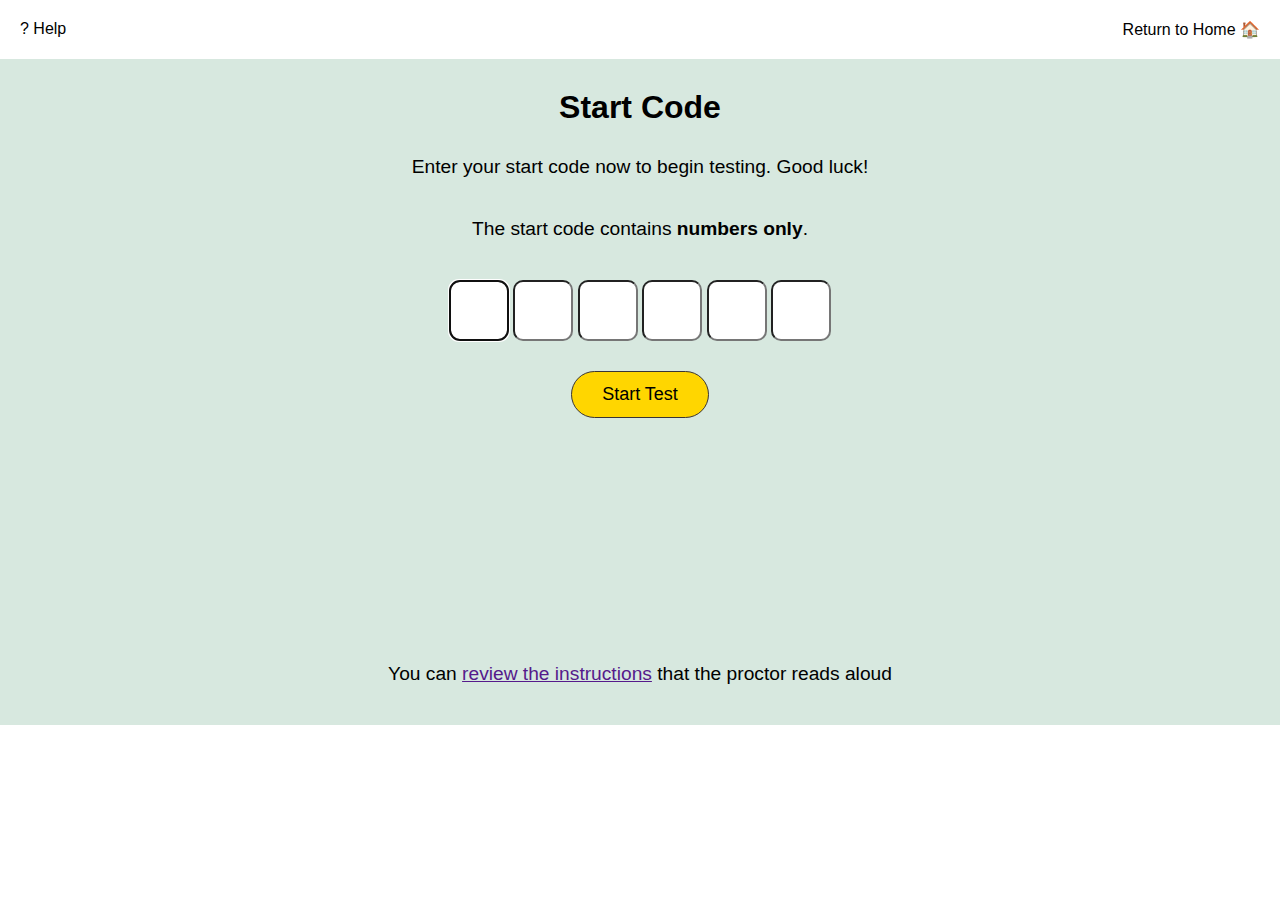
<file: index.html>
<!DOCTYPE html>
<html lang="en">
  <head>
    <meta charset="UTF-8" />
    <meta name="viewport" content="width=device-width, initial-scale=1.0" />
    <link rel="stylesheet" href="./styles/style.css">
    <title>Document</title>
  </head>
  <body>

    <div class="entire"> 
    <div class="header">
      <a href="#" title="Help">? Help</a>
      <a href="#!" title="Return to Home">Return to Home 🏠</a>
    </div>

    <div class="content">
      <h1>Start Code</h1>
      <p>
       Enter your start code now to begin testing. Good luck!
      </p>
      <p>
        The start code contains
        <span style="font-weight: bold">numbers only</span>.
      </p>

      <form class="form-form" method="post" action="/sat/enter-code/">
        <input
          type="hidden"
          name="csrfmiddlewaretoken"
          value="Dw7VJ88oY9SJY8gyKrHWzTiSEeW1JCYs7pKzZ7T8pPnngcZuNQwCBogxtytMs75e"
        />
        <div class="code-inputs" id="codeInputs">
          <input
            type="text"
            class="code-input"
            maxlength="1"
            pattern="[0-9]"
            name="code_1"
          />

          <input
            type="text"
            class="code-input"
            maxlength="1"
            pattern="[0-9]"
            name="code_2"
          />

          <input
            type="text"
            class="code-input"
            maxlength="1"
            pattern="[0-9]"
            name="code_3"
          />

          <input
            type="text"
            class="code-input"
            maxlength="1"
            pattern="[0-9]"
            name="code_4"
          />

          <input
            type="text"
            class="code-input"
            maxlength="1"
            pattern="[0-9]"
            name="code_5"
          />

          <input
            type="text"
            class="code-input"
            maxlength="1"
            pattern="[0-9]"
            name="code_6"
          />
        </div>
        <button type="submit"><a href="./htmls/bluesat.html" style="text-decoration: none; color: black;">Start Test</a></button>        

      </form>
      <p class="desc">You can <a href="">review the instructions</a> that the proctor reads aloud</p>
    </div>
    </div>

    <script src="../javascripts/javascript.js"></script>
  </body>
</html>
</file>
<file: styles/style.css>
* {
  margin: 0;
  padding: 0;
  box-sizing: border-box;
  font-family: "Arial", sans-serif;
}

.entire {
  /* height: 100vh; */
}

.header {
  display: flex;
  justify-content: space-between;
  padding: 20px;
  z-index: 1000;
}
.header a {
  color: #000;
  text-decoration: none;
}
.content {
  width: 100%;
  height: 100%;
  background-color: #d7e8df;
  display: flex;
  flex-direction: column;
  align-items: center;
  padding-top: 30px;
  justify-content: center;
  /* margin-top: 30px; */
}
.content h1 {
  font-size: 2rem;
  margin-bottom: 30px;
}
.content p {
  font-size: 1.2rem;
  margin-bottom: 40px;
}
.code-inputs .code-input {
  padding: 20px;
  width: 60px;
  border-radius: 10px;
  font-size: 15px;
  text-align: center;
}
.code-inputs {
  margin-bottom: 30px;
}
.form-form {
  display: flex;
  flex-direction: column;
  align-items: center;  
  margin-bottom: 245px;
}
button {
  background-color: #ffd600;
  color: black;
  border: 1px solid #3a3535;
  padding: 12px 30px;
  font-size: 18px;
  border-radius: 25px;
  cursor: pointer;
  transition: all 0.3s ease;
  font-family: "Arial", sans-serif;
}

@media (min-width: 768px) and (max-width: 1024px) {
  form {
    margin-bottom: 500px;
  }
}
</file>
